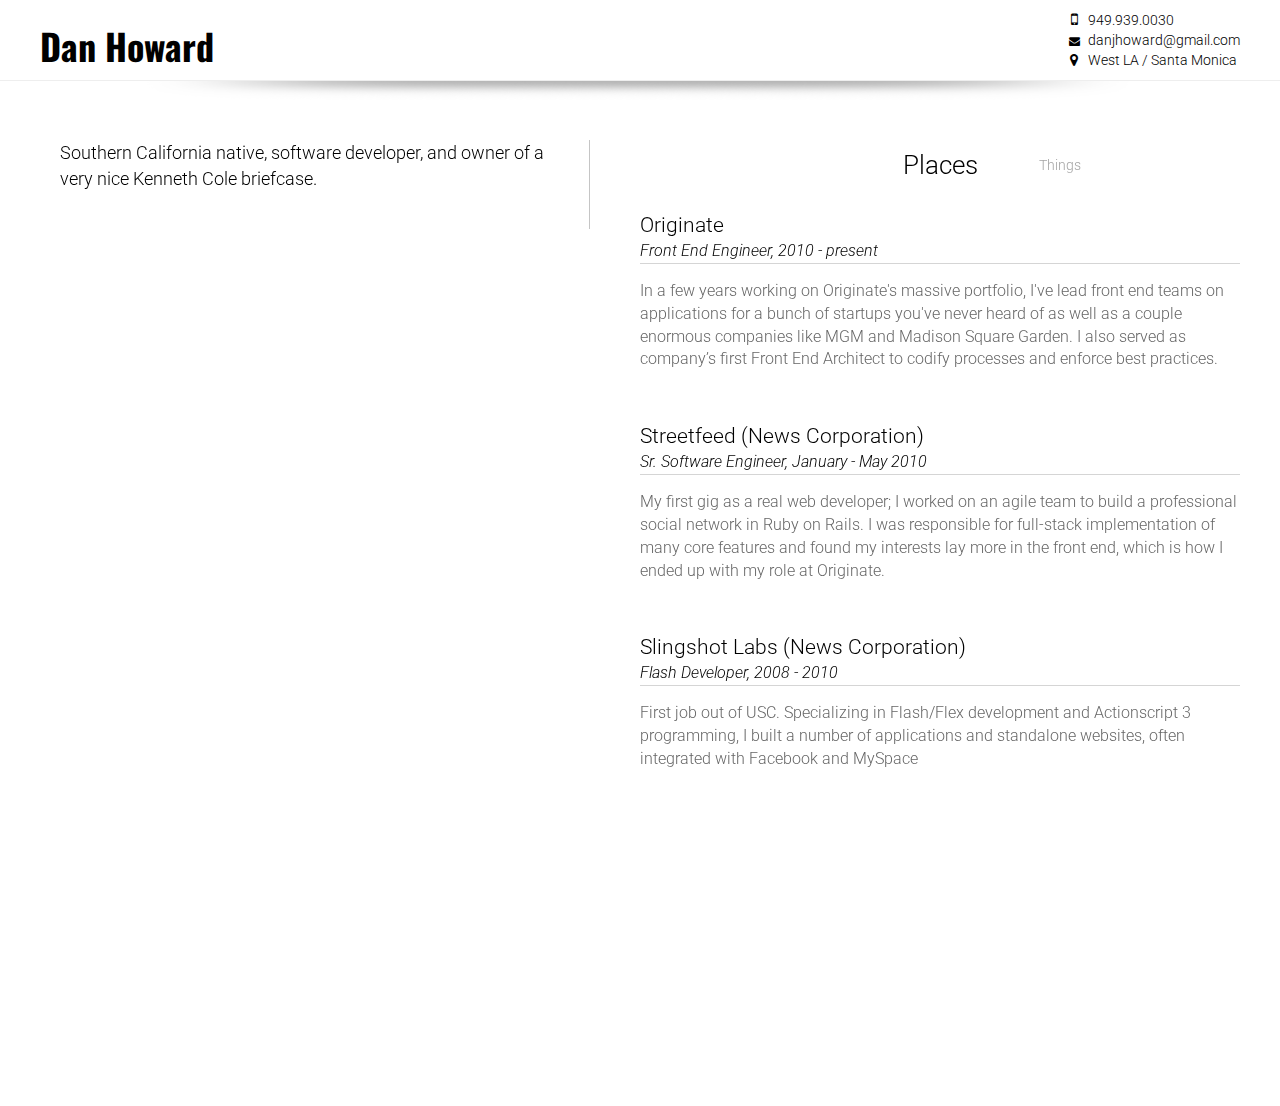
<file: index.html>
<!DOCTYPE html><html><head><title>Dan Howard</title><link rel="shortcut icon" type="image/x-icon" href="/favicon.ico"><link rel="stylesheet" href="main.css"><link href="http://fonts.googleapis.com/css?family=Oswald:400,700|Roboto:300,400,500" rel="stylesheet" type="text/css"><link rel="stylesheet" href="http://maxcdn.bootstrapcdn.com/font-awesome/4.1.0/css/font-awesome.min.css" type="text/css"></head><body><header class="main-header column contact"><div class="header-info"><div class="name left">Dan Howard</div><ul class="info right"><li><i class="fa fa-mobile-phone"></i><span>949.939.0030</span></li><li><i class="fa fa-envelope"></i><span>danjhoward@gmail.com</span></li><li><i class="fa fa-map-marker"></i><span>West LA / Santa Monica</span></li></ul></div><div class="shadow"></div></header><div class="main-content column"><div class="main-column left"><div class="column panel"><div class="column bio"><p>Southern California native, software developer, and owner of a very nice Kenneth Cole briefcase.</p></div></div></div><div class="main-column right"><div class="column panel"><div class="menu"><div class="item boring active"><a href="#">Places</a></div><div class="item fun"><a href="#">Things</a></div></div><div class="content column boring active"><ul><li><header><div class="company">Originate</div><div class="role">Front End Engineer, 2010 - present</div></header><p>In a few years working on Originate's massive portfolio, I've lead front end teams on applications for a bunch of startups you've never heard of as well as a couple enormous companies like MGM and Madison Square Garden.
I also served as company’s first Front End Architect to codify processes and enforce best practices.</p></li><li><header><div class="company">Streetfeed (News Corporation)</div><div class="role">Sr. Software Engineer, January - May 2010</div></header><p>My first gig as a real web developer; I worked on an agile team to build a professional social network in Ruby on Rails.
I was responsible for full-stack implementation of many core features and found my interests lay more in the front end, which is how I ended up with my role at Originate.</p></li><li><header><div class="company">Slingshot Labs (News Corporation)</div><div class="role">Flash Developer, 2008 - 2010</div></header><p>First job out of USC. Specializing in Flash/Flex development and Actionscript 3 programming, I built a number of applications and standalone websites, often integrated with Facebook and MySpace</p></li></ul></div><div class="content column fun"><ul><li><header><a href="http://www.scenarium.us">Scenarium</a></header><p>I'm a proud member of the small yet mighty<a href="http://www.robotdinosaurgames.com"> Robot Dinosaur Games</a> crew. Our current project, Scenarium,
 is a storytelling card game that we recently funded on Kickstarter. We're working on an iOS version to go along with the hard version, so look for that in October!</p></li><li><header><a href="http://timeline.danjhoward.com">Timeline</a></header><p>Built as part of a larger content management system, the Timeline was built as a visual way to quickly schedule content to go out in a news feed.  For privacy purposes, I've replaced all the real content with things that interest me, like the Lakers.</p></li><li><header><a href="http://draft.danjhoward.com">DraftTracker</a></header><p>For you fantasy football fans out there. I made this for myself, but maybe some of you will think it's useful too. Use it to rank players how you want, and then mark them off as theyre drafted and keep track of which ones you've taken.</p></li><li><header>RunSomething</header><p>RunSomething is an iOS game that uses your GPS location to draw pictures. Think DrawSomething, but where you have to move around. It's not available on the app store anymore, but there are about 6 people out there who LOVE it.  Screenshots coming soon.</p></li><li><header><a href="http://fest.danjhoward.com">The Six Second Film Festival</a></header><p>Vine had just come out and we thought it was going to be the next big thing (we were wrong, it was Instagram).  The idea was simple: every day, we release a prompt and a hashtag.  The winner is the video with the most retweets in 24 hours.  The festival has been discontinued but this is a snapshot.</p></li></ul></div></div></div></div><script src="http://ajax.googleapis.com/ajax/libs/jquery/2.1.1/jquery.min.js"></script><script type="text/javascript">$(".item.boring").on('click', function(){
  $(".right .boring").addClass("active");
  $(".right .fun").removeClass("active");
})

$(".item.fun").on('click', function(){
  $(".right .boring").removeClass("active");
  $(".right .fun").addClass("active");
})</script></body></html>
</file>
<file: main.css>
body{padding:0;margin:0;font-family:"Roboto","Helvetica Neue",Helvetica,Arial,sans-serif;font-weight:300;font-size:14px;line-height:1.42857143;color:#000}a{text-decoration:none;color:#1c95c5;-webkit-transition:color 400ms;transition:color 400ms}a:hover{color:#167398}h1{font-size:65px;line-height:1.2em;border-bottom:#CCC solid 1px;padding:20px 0}h3{font-weight:300}ul,ol{list-style-type:none;margin:0;padding:0}ul li,ol li{text-align:left}.clearfix:after{content:"";display:table;clear:both}.main-header{position:fixed;top:0;left:0;background-color:#fff;margin-bottom:50px;padding:10px 40px;-moz-box-sizing:border-box;box-sizing:border-box;width:100%;z-index:10}.main-header .name{margin-top:10px;font-family:Oswald;font-size:36px;font-weight:700}.main-header .info i{width:28px;text-align:center}.main-header .info i.fa-envelope{font-size:11px}.main-header .info i.fa-mobile-phone{font-size:16px}.main-header .shadow{background:url("header-shadow.png") no-repeat center top;border-top:1px #EEE solid;clear:both;position:absolute;left:0;bottom:-20px;width:100%;height:20px;z-index:998}.column{float:left}.main-content{margin-top:140px;padding:0 40px;-moz-box-sizing:border-box;box-sizing:border-box;width:100%}.main-content .main-column{width:50%}.main-content .main-column.left{position:fixed;left:20px}.left{float:left}.left .panel .bio{padding:0 40px 20px 20px;margin:0 70px 0 20px;font-size:18px;border-right:1px solid #c5c5c5}.left .panel .bio p:first-child{margin-top:0px}.right{float:right}.right .panel{position:relative;width:100%}.right .panel .menu{position:relative;height:50px}.right .panel .menu .item{height:50px;width:100px;text-align:center;margin-left:-50px;position:absolute;-webkit-transition:all 400ms;transition:all 400ms;vertical-align:middle;font-size:14px}.right .panel .menu .item.active{left:50% !important;font-size:26px}.right .panel .menu .item.active a{color:#000}.right .panel .menu .item.boring{left:30%}.right .panel .menu .item.fun{left:70%}.right .panel .menu .item a{color:#a5a5a5;line-height:50px}.right .panel .content{margin:70px 0;-webkit-transition:all 400ms;transition:all 400ms}.right .content.fun,.right .content.boring{opacity:0;position:absolute;width:100%}.right .content.fun ul li,.right .content.boring ul li{margin-bottom:50px}.right .content.fun ul li header,.right .content.boring ul li header{font-size:21px;margin-bottom:6px;border-bottom:1px solid #d5d5d5}.right .content.fun ul li header .role,.right .content.boring ul li header .role{font-size:16px;font-style:italic}.right .content.fun ul li p,.right .content.boring ul li p{color:#666;font-size:16px}.right .content.fun.active,.right .content.boring.active{opacity:1}.menu{float:left;width:100%}@media (max-width:768px){.main-content .main-column{width:100%}.main-content .main-column.left{position:static}.main-content .main-column.left .panel .bio{padding:0 0 0 0;margin:0 0 40px 0;border-right:none}}@media (max-width:500px){.main-header{position:relative}.main-header .name{width:100%;text-align:left}.main-header .info{float:left;margin:4px 0 10px 0}.main-content{margin-top:20px}}
</file>
